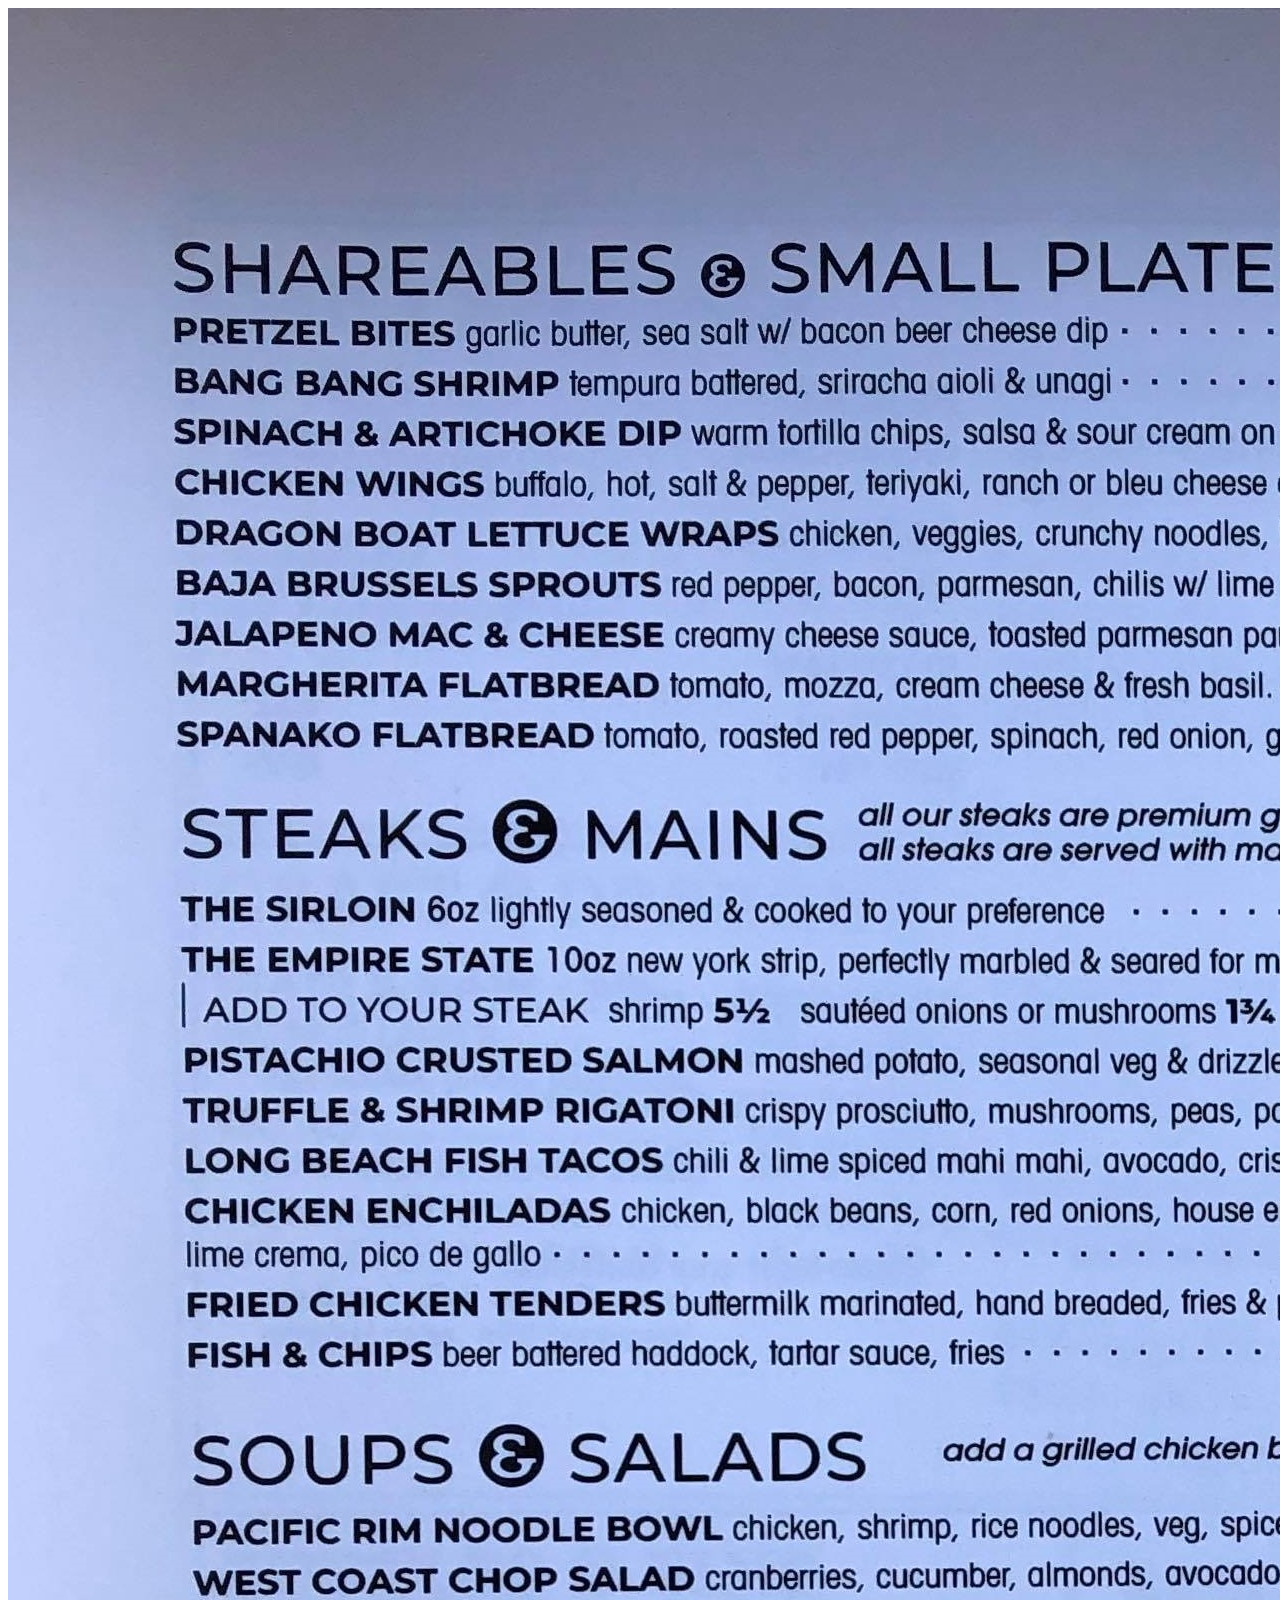
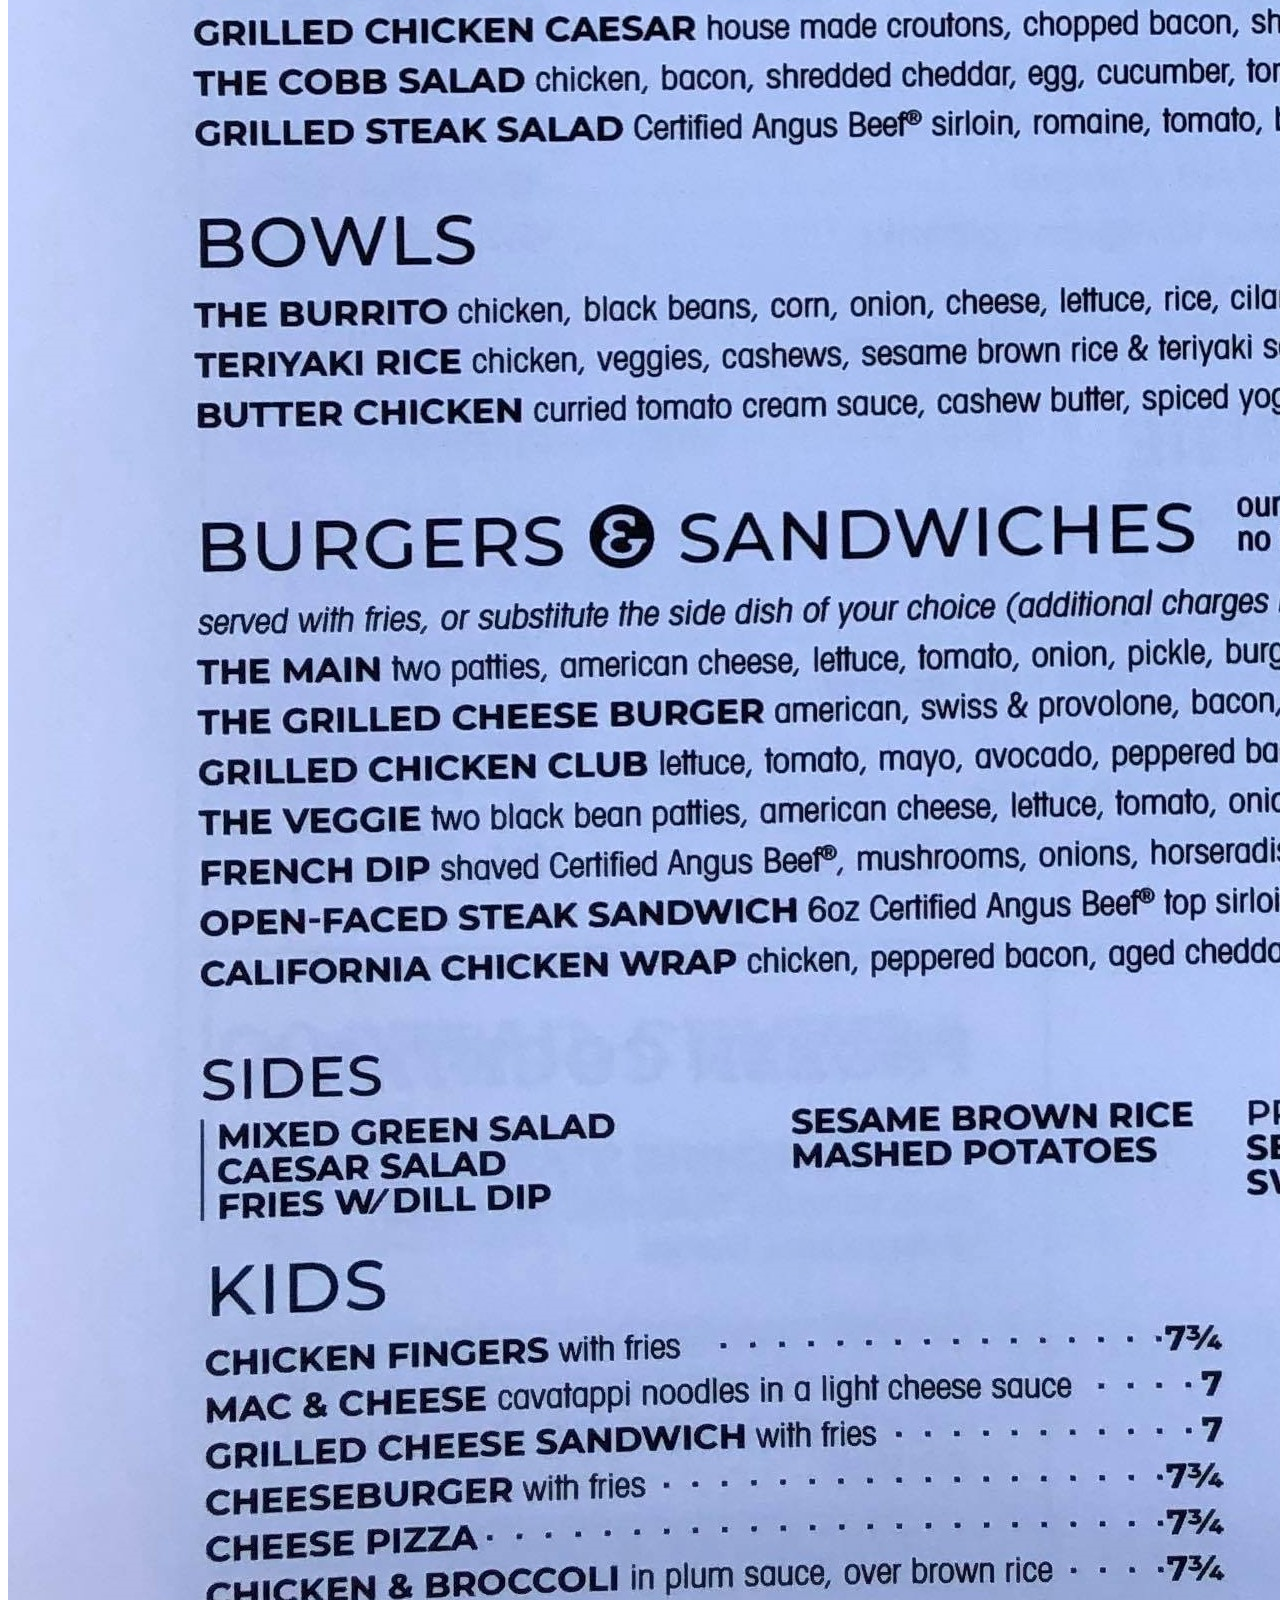
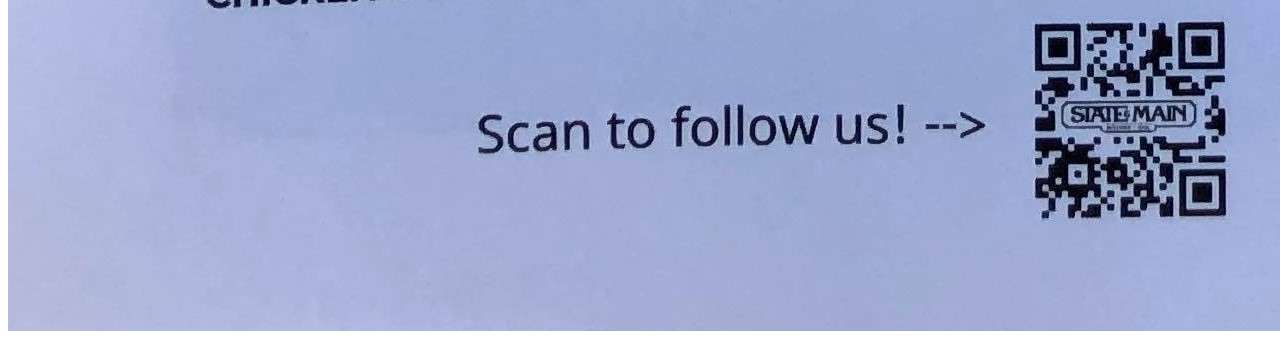
<file: index.html>
<!DOCTYPE html>
<html lang="en">
<head>
    <meta charset="UTF-8">
    <meta name="viewport" content="width=device-width, initial-scale=1.0">
    <title>Document</title>
</head>
<body>
    <img src="img/food.jpg" alt="">
</body>
</html>
</file>
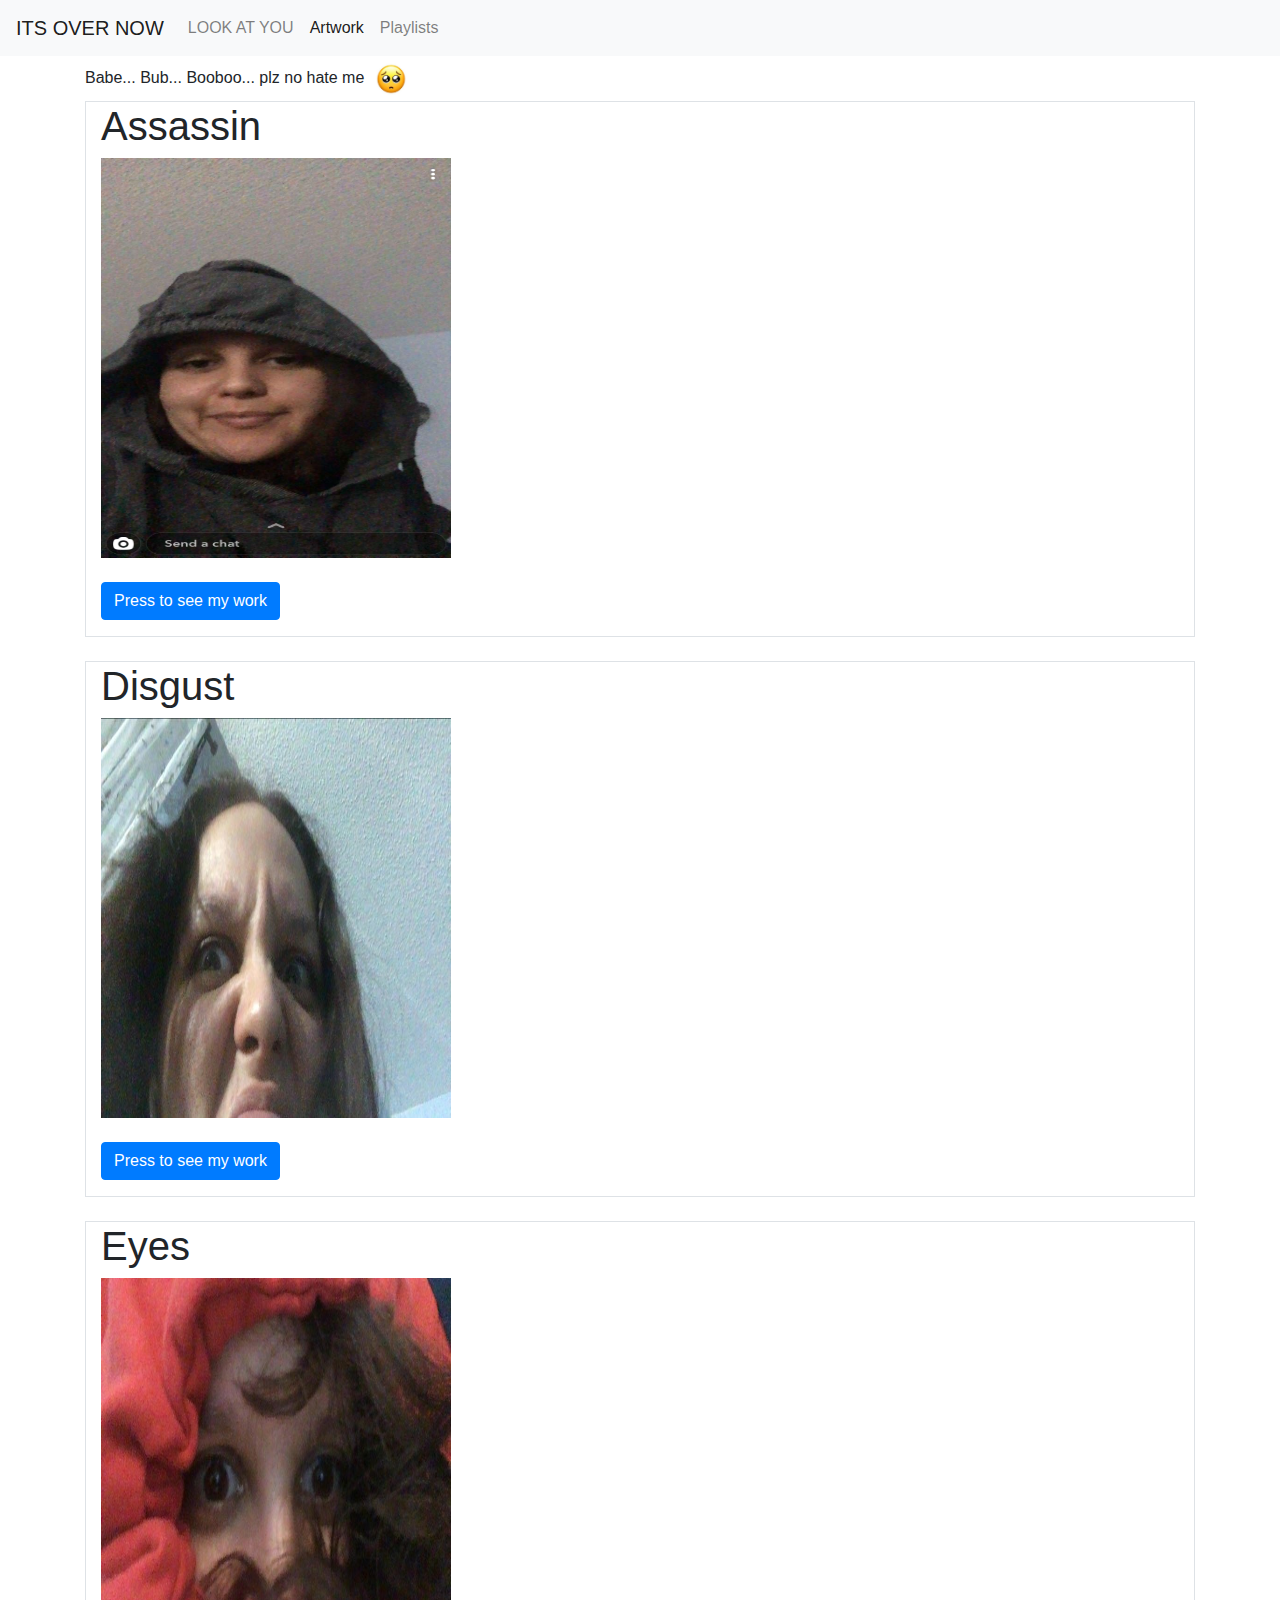
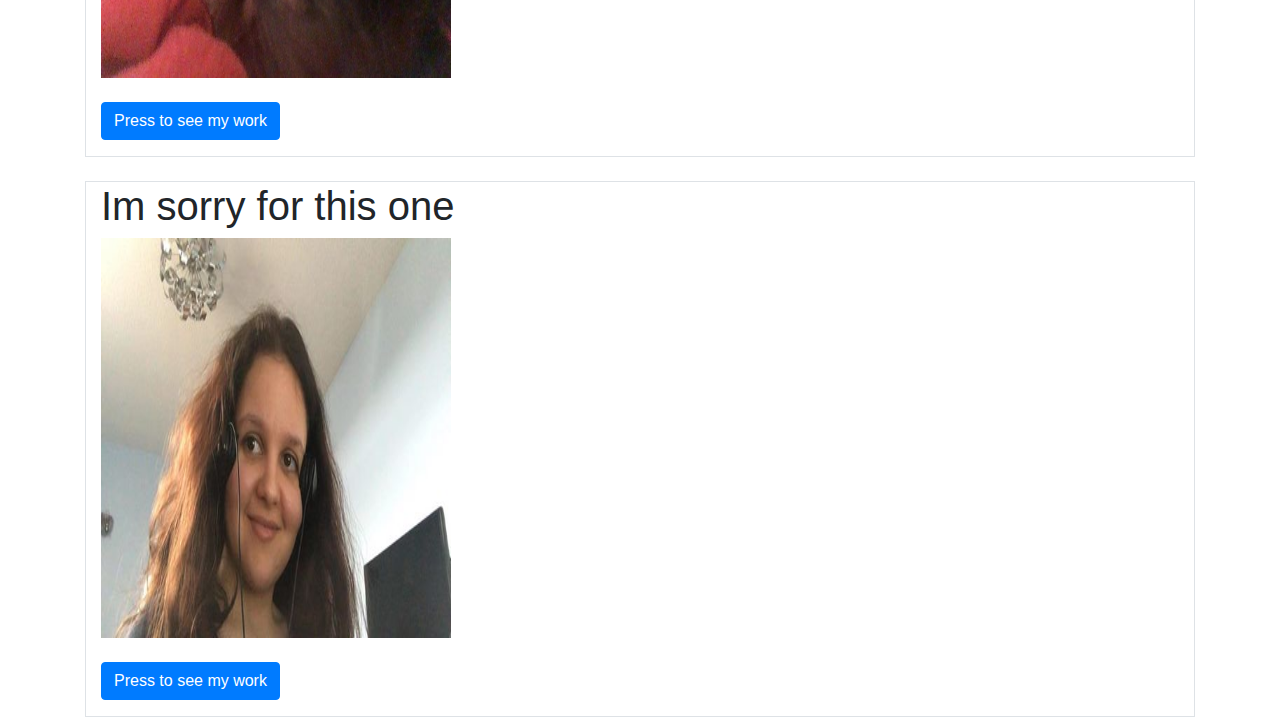
<file: pages/artwork.html>
<!DOCTYPE html>
<html lang="en">
<head>
    <meta charset="UTF-8">
    <meta name="viewport" content="width=device-width, initial-scale=1.0">
    <title>BAD BUTCH</title>

    <link rel="stylesheet" href="https://stackpath.bootstrapcdn.com/bootstrap/4.4.1/css/bootstrap.min.css" integrity="sha384-Vkoo8x4CGsO3+Hhxv8T/Q5PaXtkKtu6ug5TOeNV6gBiFeWPGFN9MuhOf23Q9Ifjh" crossorigin="anonymous">

    <script src="https://code.jquery.com/jquery-3.4.1.slim.min.js" integrity="sha384-J6qa4849blE2+poT4WnyKhv5vZF5SrPo0iEjwBvKU7imGFAV0wwj1yYfoRSJoZ+n" crossorigin="anonymous"></script>
    <script src="https://cdn.jsdelivr.net/npm/popper.js@1.16.0/dist/umd/popper.min.js" integrity="sha384-Q6E9RHvbIyZFJoft+2mJbHaEWldlvI9IOYy5n3zV9zzTtmI3UksdQRVvoxMfooAo" crossorigin="anonymous"></script>
    <script src="https://stackpath.bootstrapcdn.com/bootstrap/4.4.1/js/bootstrap.min.js" integrity="sha384-wfSDF2E50Y2D1uUdj0O3uMBJnjuUD4Ih7YwaYd1iqfktj0Uod8GCExl3Og8ifwB6" crossorigin="anonymous"></script>
    
    <link rel="stylesheet" href="../styles/artwork.css">
  </head>
<body>
    <nav class="navbar navbar-expand-lg navbar-light bg-light">
        <a class="navbar-brand" href="#">ITS OVER NOW</a>
        <button class="navbar-toggler" type="button" data-toggle="collapse" data-target="#navbarNav" aria-controls="navbarNav" aria-expanded="false" aria-label="Toggle navigation">
          <span class="navbar-toggler-icon"></span>
        </button>
        <div class="collapse navbar-collapse" id="navbarNav">
          <ul class="navbar-nav">
            <li class="nav-item ">
              <a class="nav-link" href="../index.html">LOOK AT YOU </a>
            </li>
            <li class="nav-item active">
              <a class="nav-link" href="artwork.html">Artwork <span class="sr-only">(current)</span></a>
            </li>
            <li class="nav-item">
              <a class="nav-link" href="playlists.html">Playlists</a>
            </li>
          </ul>
        </div>
    </nav>
    <div class="container">

      Babe... Bub... Booboo... plz no hate me <img class="pouting" src="../imgs/pouting.jpg" alt="">
      <br>
      <div class="border container">
        <h1>Assassin</h1>
        <div class="row">
          <div class="col-sm">
            <img src="../imgs/artwork/assassin.png" alt="">
            <p>
              <br>
              <button class="btn btn-primary" type="button" data-toggle="collapse" data-target="#assassin" aria-expanded="false" aria-controls="collapseExample">
                Press to see my work
              </button>
            </p>
          </div>
          <div class="col-sm">
            <div class="collapse" id="assassin">
              <div class="card card-body">
                <img src="../imgs/artwork/assassin2.png" alt="">
              </div>
            </div>
          </div>
        </div>
      </div>
      <br>

      <div class="border container">
        <h1>Disgust</h1>
        <div class="row">
          <div class="col-sm">
            <img src="../imgs/artwork/disgust.jpg" alt="">
            <p>
              <br>
              <button class="btn btn-primary" type="button" data-toggle="collapse" data-target="#disgust" aria-expanded="false" aria-controls="collapseExample">
                Press to see my work
              </button>
            </p>
          </div>
          <div class="col-sm">
            <div class="collapse" id="disgust">
              <div class="card card-body">
                <img src="../imgs/artwork/disgust2.jpg" alt="">
              </div>
            </div>
          </div>
        </div>
      </div>

      <br>

      <div class="border container">
        <h1>Eyes</h1>
        <div class="row">
          <div class="col-sm">
            <img src="../imgs/artwork/eyes.jpg" alt="">
            <p>
              <br>
              <button class="btn btn-primary" type="button" data-toggle="collapse" data-target="#eyes" aria-expanded="false" aria-controls="collapseExample">
                Press to see my work
              </button>
            </p>
          </div>
          <div class="col-sm">
            <div class="collapse" id="eyes">
              <div class="card card-body">
                <img src="../imgs/artwork/eyes2.PNG" alt="">
              </div>
            </div>
          </div>
        </div>
      </div>
      <br>
      <div class="border container">
        <h1>Im sorry for this one</h1>
        <div class="row">
          <div class="col-sm">
            <img src="../imgs/artwork/headphones.jpg" alt="">
            <p>
              <br>
              <button class="btn btn-primary" type="button" data-toggle="collapse" data-target="#headphones" aria-expanded="false" aria-controls="collapseExample">
                Press to see my work
              </button>
            </p>
          </div>
          <div class="col-sm">
            <div class="collapse" id="headphones">
              <div class="card card-body">
                <img src="../imgs/artwork/headphones2.jpg" alt="">
              </div>
            </div>
          </div>
        </div>
      </div>
    </div>

</body>
</html>
</file>
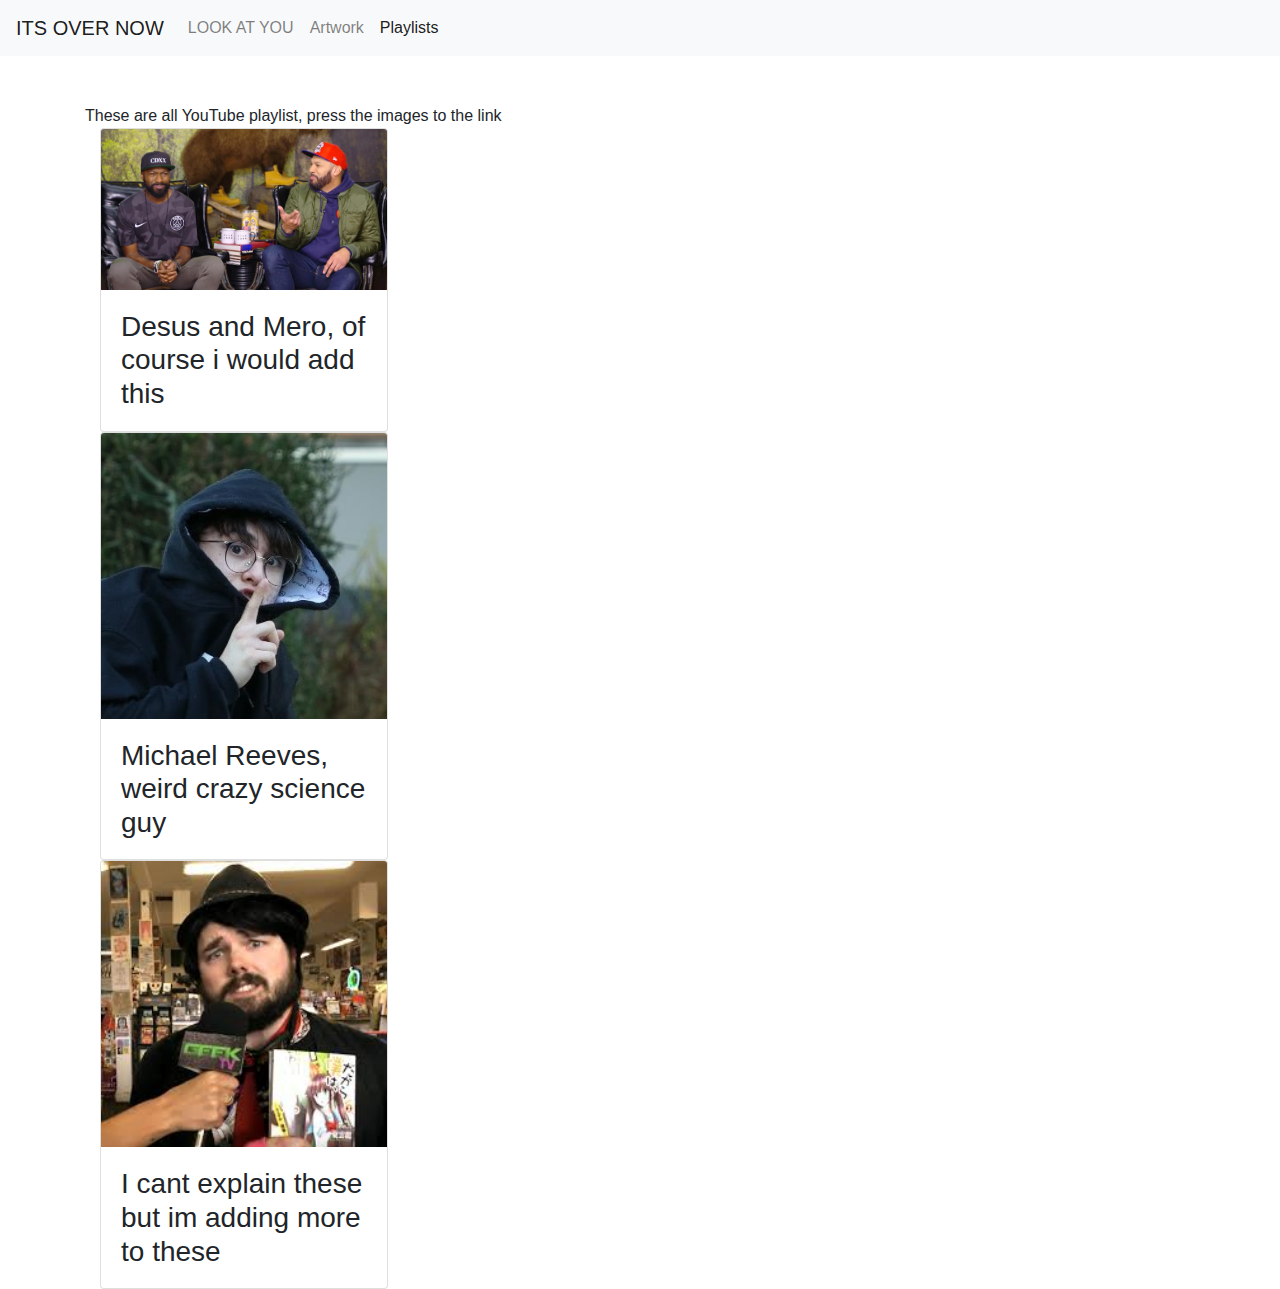
<file: pages/playlists.html>
<!DOCTYPE html>
<html lang="en">
<head>
    <meta charset="UTF-8">
    <meta name="viewport" content="width=device-width, initial-scale=1.0">
    <title>BAD BUTCH</title>

    <link rel="stylesheet" href="https://stackpath.bootstrapcdn.com/bootstrap/4.4.1/css/bootstrap.min.css" integrity="sha384-Vkoo8x4CGsO3+Hhxv8T/Q5PaXtkKtu6ug5TOeNV6gBiFeWPGFN9MuhOf23Q9Ifjh" crossorigin="anonymous">

    <script src="https://code.jquery.com/jquery-3.4.1.slim.min.js" integrity="sha384-J6qa4849blE2+poT4WnyKhv5vZF5SrPo0iEjwBvKU7imGFAV0wwj1yYfoRSJoZ+n" crossorigin="anonymous"></script>
    <script src="https://cdn.jsdelivr.net/npm/popper.js@1.16.0/dist/umd/popper.min.js" integrity="sha384-Q6E9RHvbIyZFJoft+2mJbHaEWldlvI9IOYy5n3zV9zzTtmI3UksdQRVvoxMfooAo" crossorigin="anonymous"></script>
    <script src="https://stackpath.bootstrapcdn.com/bootstrap/4.4.1/js/bootstrap.min.js" integrity="sha384-wfSDF2E50Y2D1uUdj0O3uMBJnjuUD4Ih7YwaYd1iqfktj0Uod8GCExl3Og8ifwB6" crossorigin="anonymous"></script>
</head>
<body>
    <nav class="navbar navbar-expand-lg navbar-light bg-light">
        <a class="navbar-brand" href="#">ITS OVER NOW</a>
        <button class="navbar-toggler" type="button" data-toggle="collapse" data-target="#navbarNav" aria-controls="navbarNav" aria-expanded="false" aria-label="Toggle navigation">
          <span class="navbar-toggler-icon"></span>
        </button>
        <div class="collapse navbar-collapse" id="navbarNav">
          <ul class="navbar-nav">
            <li class="nav-item ">
              <a class="nav-link" href="../index.html">LOOK AT YOU </a>
            </li>
            <li class="nav-item">
              <a class="nav-link" href="artwork.html">Artwork</a>
            </li>
            <li class="nav-item active">
              <a class="nav-link" href="playlists.html">Playlists<span class="sr-only">(current)</span></a>
            </li>
          </ul>
        </div>
    </nav>


    <br>
    <br>
    
    <div class="container">
        These are all YouTube playlist, press the images to the link
      <div class="row">
        <div class="col-sm">
          <div class="container">
            <div class="card" style="width: 18rem;">
              <a href="https://www.youtube.com/playlist?list=PLc1p_tok6R0yz_so8Uy1tGTnDYP5PxYvA"><img class="card-img-top" src="../imgs/playlists/dandm.jpg" alt="Card image cap"></a>
              <div class="card-body">
                <h3 class="card-text">Desus and Mero, of course i would add this</h3>
              </div>
            </div>
        </div>
        <div class="col-sm">
          <div class="card" style="width: 18rem;">
            <a href="https://www.youtube.com/playlist?list=PLc1p_tok6R0z4-ZI-AeZAJzIf_NImqVSr"><img class="card-img-top" src="../imgs/playlists/mr.jpg" alt="Card image cap"></a>
            <div class="card-body">
              <h3 class="card-text">Michael Reeves, weird crazy science guy</h3>
            </div>
          </div>
        </div>
        <div class="col-sm">
          <div class="card" style="width: 18rem;">
            <a href=""https://www.youtube.com/playlist?list=PLc1p_tok6R0yZGcRKaHoBHdZ8rHLHaDX5><img class="card-img-top" src="../imgs/playlists/politics.jpg" alt="Card image cap"></a>
            <div class="card-body">
              <h3 class="card-text">I cant explain these but im adding more to these</h3>
            </div>
          </div>
        </div>
        </div>
      </div>
    </div>
</body>
</html>
</file>
<file: styles/artwork.css>
img{
    height: 400px;
    width: 350px;
}
.border{
    border: 30px black;
}

.pouting{
    width: 45px;
    height: 45px;
}
</file>
